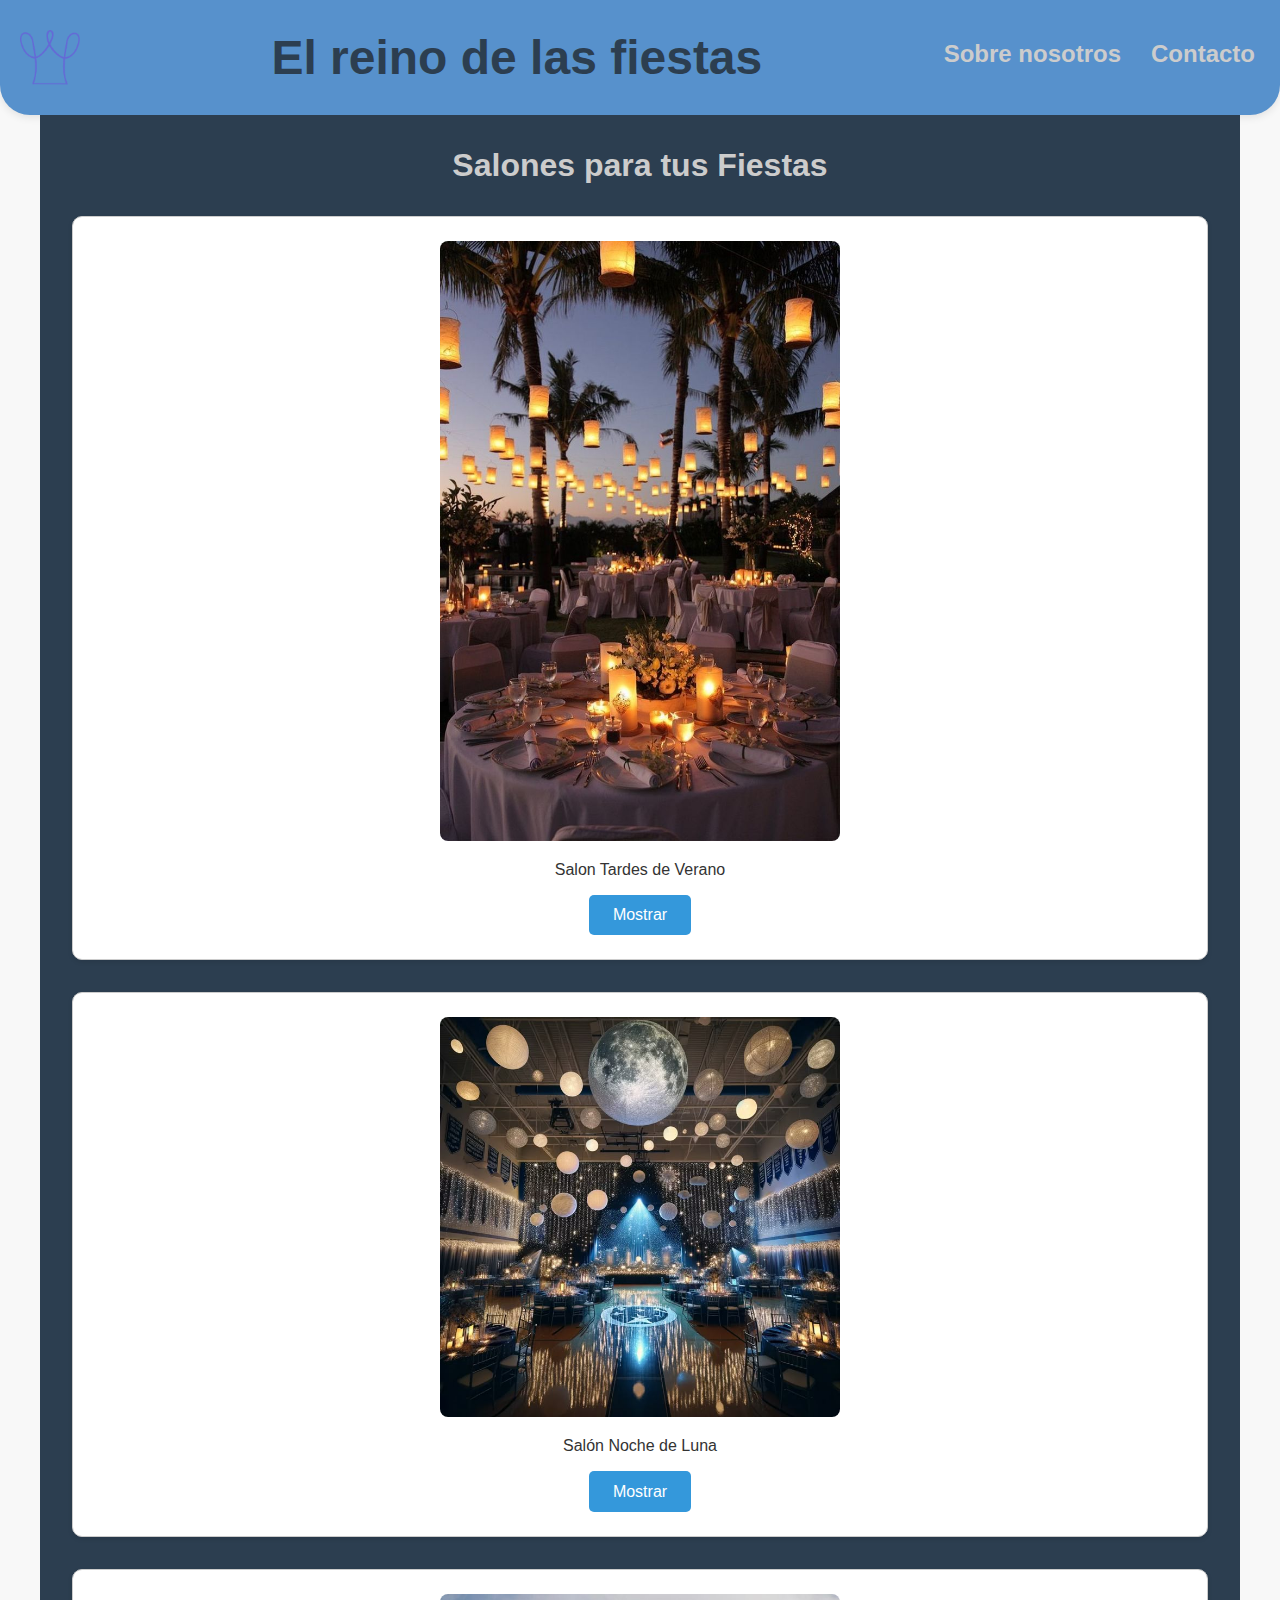
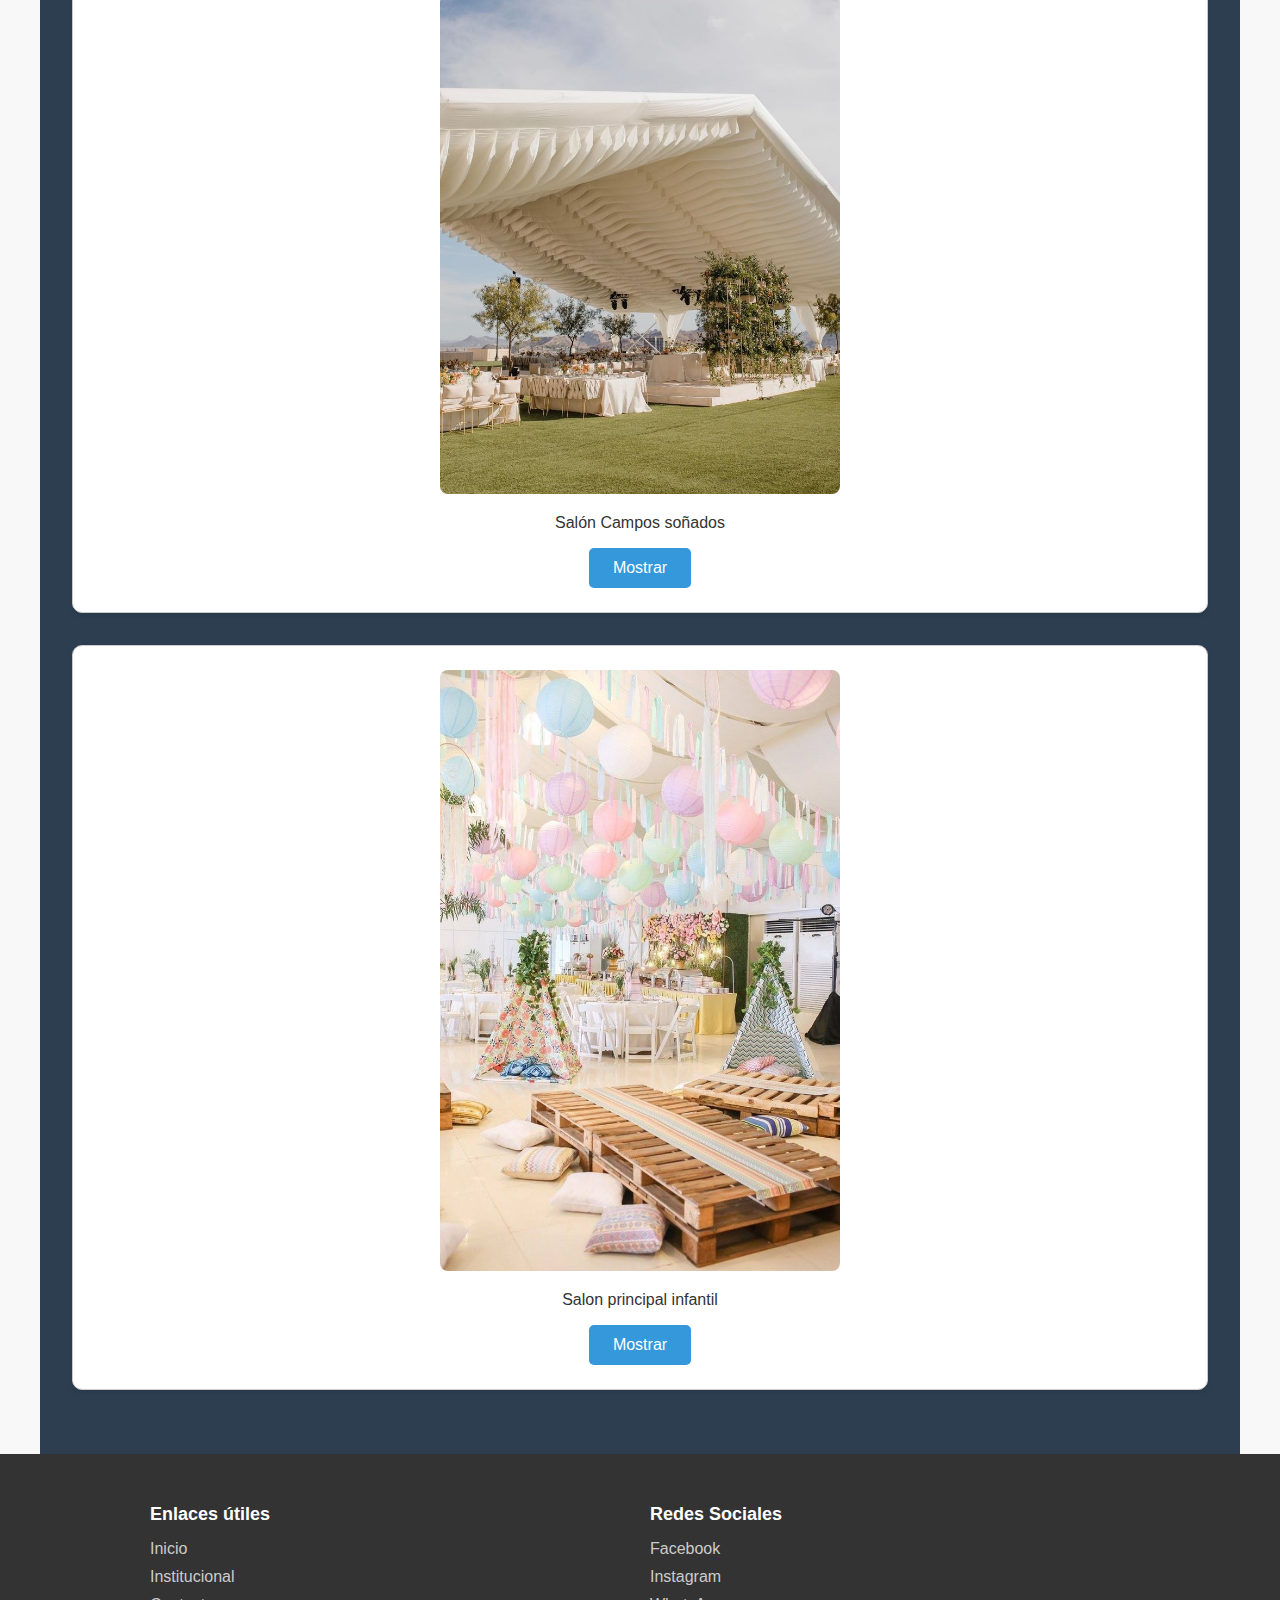
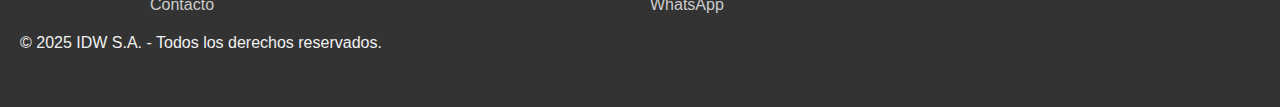
<file: index.html>
<!DOCTYPE html>
<html lang="en">
<head>
    <meta charset="UTF-8">
    <meta name="viewport" content="width=device-width, initial-scale=1.0">
    <link rel="stylesheet" href="./css/style.css">
    <link rel="stylesheet" href="./css/footer.css">
    <title>El reino de las fiestas</title>
</head>
<body>
    <header>
        <img src="img/Component 1.png" alt="logo" class="logo">
        <h1 class="tituloheader"> El reino de las fiestas </h1>
        <nav>
            
            <ul class="ulheader">
                 
                <li><a class="aheader" href="./nosotros.html">Sobre nosotros</a></li>
                <li><a class="aheader" href="./contact.html">Contacto</a></li>
            </ul>
        </nav>
    </header>
        <main>
            <div class="container">
                <h2>Salones para tus Fiestas</h2>
        
                <section class="Salon">
                    <img src="img/descarga (1).jpeg" alt="imagen salon1" class="imgSalon">
                    <p>
                        Salon Tardes de Verano
                    </p>
                    <a href="salon1.html"><div class="btn">Mostrar</div></a>
                </section>
        
                <section class="Salon2">
                    <img src="img/descarga (3).jpeg" alt="imagen salon2" class="imgSalon2">
                    <p>
                        Salón Noche de Luna
                    </p>
                    <a href="salon2.html"><div class="btn">Mostrar</div></a>
                </section>
        
                <section class="Salon3">
                    <img src="img/Instagram.jpeg" alt="imagen salon3" class="imgSalon3">
                    <p>
                        Salón Campos soñados
                    </p>
                    <a href="salon3.html"><div class="btn">Mostrar</div></a>
                </section>
        
                <section class="Salon4">
                    <img src="img/descarga (2).jpeg" alt="imagen salon4" class="imgSalon">
                    <p>
                        Salon principal infantil
                    </p>
                    <a href="salon4.html"><div class="btn">Mostrar</div></a>
                </section>
            </div>
        </main>
    <footer>
        <div class="footer-content">
            <div>
              <h4>Enlaces útiles</h4>
              <ul>
                <li><a href="index.html">Inicio</a></li>
                <li><a href="nosotros.html">Institucional</a></li>
                <li><a href="contact.html">Contacto</a></li>
              </ul>
            </div>
            <div>
              <h4>Redes Sociales</h4>
              <ul>
                <li><a href="#">Facebook</a></li>
                <li><a href="#">Instagram</a></li>
                <li><a href="#">WhatsApp</a></li>
              </ul>
            </div>
          </div>
          <p class="copyright">
            &copy; 2025 IDW S.A. - Todos los derechos reservados.
          </p>  
       
    </footer>
</body>
</html>
</file>
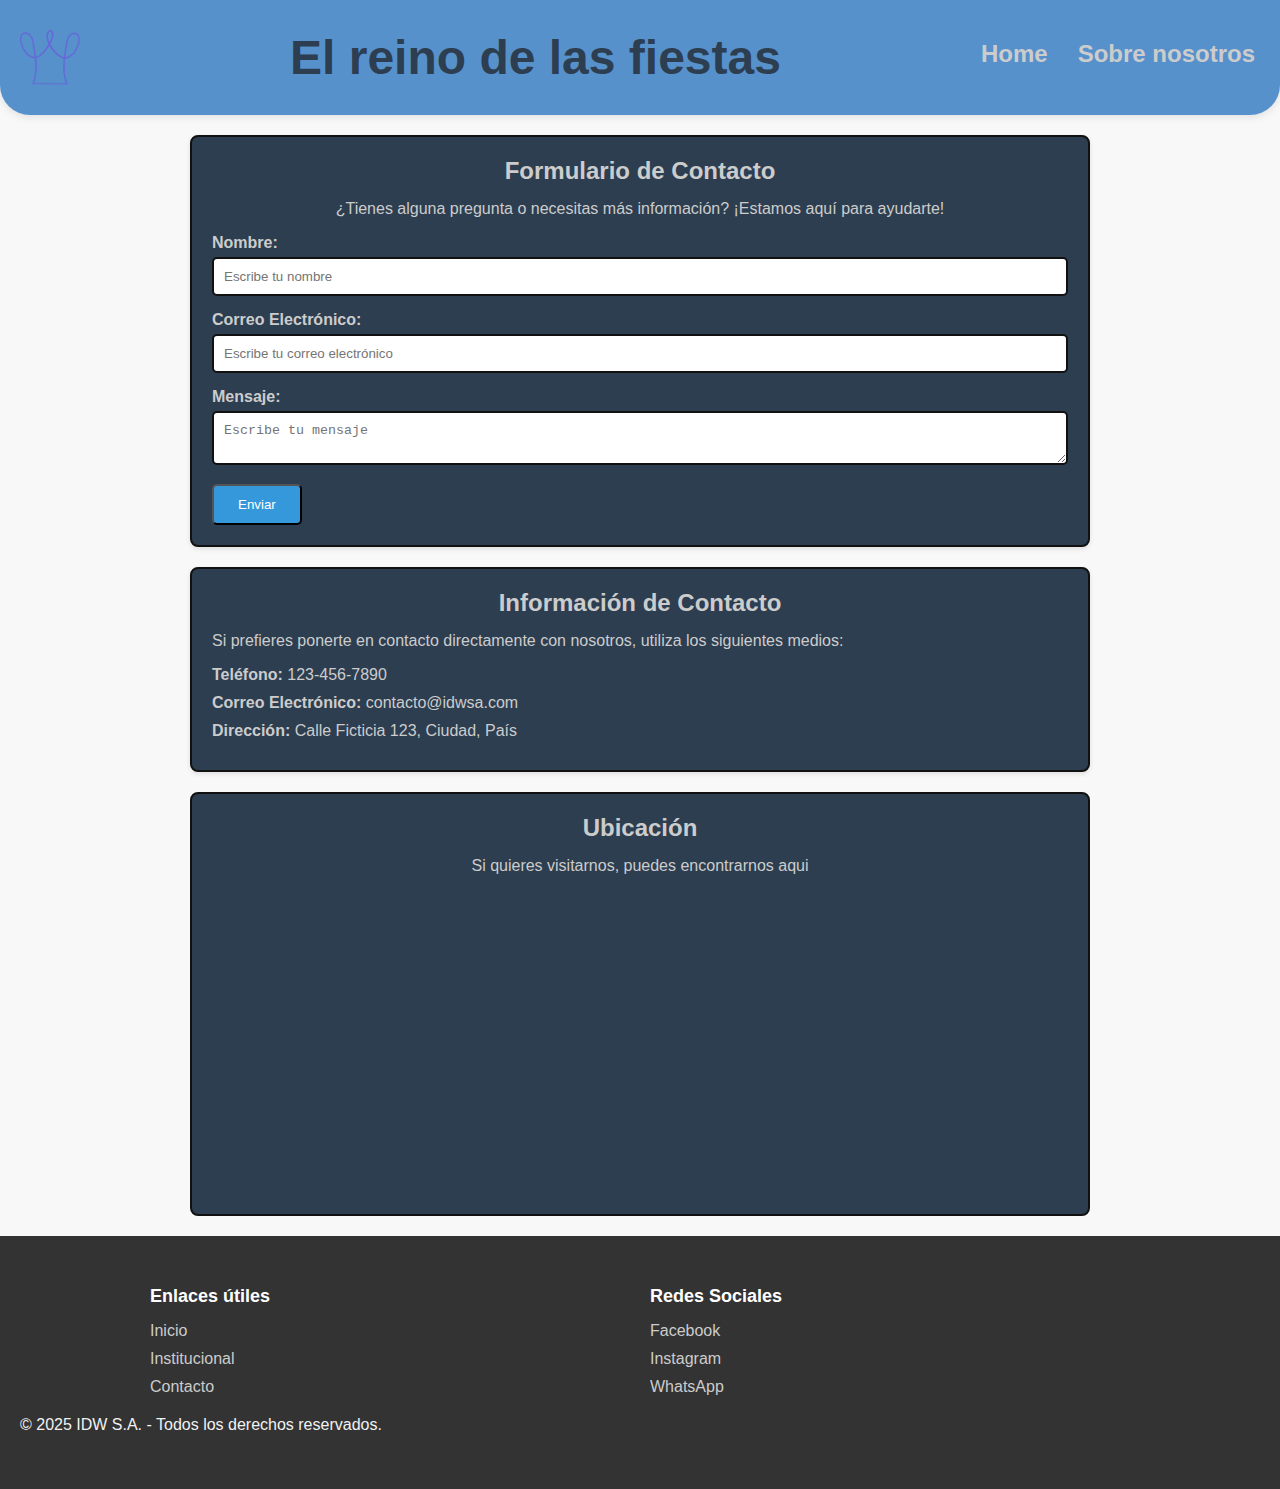
<file: contact.html>
<!DOCTYPE html>
<html lang="es">
<head>
    <meta charset="UTF-8">
    <meta name="viewport" content="width=device-width, initial-scale=1.0">
    <title>Contacto - IDW S.A.</title>
    <link rel="stylesheet" href="css/style.css">
    <link rel="stylesheet" href="./css/footer.css">
</head>
<body>
    <header>
        <img src="img/Component 1.png" alt="logo" class="logo">
        <h1 class="tituloheader"> El reino de las fiestas </h1>
        <nav>
            
            <ul class="ulheader">
                <li><a class="aheader" href="./index.html">Home</a></li> 
                <li><a class="aheader" href="./nosotros.html">Sobre nosotros</a></li>
                
            </ul>
        </nav>
    </header>
    <main>
        <section class="contact-form">
            <h2>Formulario de Contacto</h2>
            <p>¿Tienes alguna pregunta o necesitas más información? ¡Estamos aquí para ayudarte!</p>
            <form action="#" method="POST">
                <label for="name">Nombre:</label>
                <input type="text" id="name" name="name" required placeholder="Escribe tu nombre">
    
                <label for="email">Correo Electrónico:</label>
                <input type="email" id="email" name="email" required placeholder="Escribe tu correo electrónico">
    
                <label for="message">Mensaje:</label>
                <textarea id="message" name="message" required placeholder="Escribe tu mensaje"></textarea>
    
                <button class="btn" type="submit">Enviar</button>
            </form>
        </section>

        <section class="contact-info">
            <h2>Información de Contacto</h2>
            <p>Si prefieres ponerte en contacto directamente con nosotros, utiliza los siguientes medios:</p>
            <ul>
                <li><strong>Teléfono:</strong> 123-456-7890</li>
                <li><strong>Correo Electrónico:</strong> contacto@idwsa.com</li>
                <li><strong>Dirección:</strong> Calle Ficticia 123, Ciudad, País</li>
            </ul>
        </section>

        <div class="contact-ubi">
            <h2>Ubicación</h2>
            <p>Si quieres visitarnos, puedes encontrarnos aqui</p>
            <iframe src="https://www.google.com/maps/embed?pb=!1m18!1m12!1m3!1d1240.8462099084309!2d-58.022342211229535!3d-31.38215132422908!2m3!1f0!2f0!3f0!3m2!1i1024!2i768!4f13.1!3m3!1m2!1s0x95ade8161e0ef8c7%3A0x732306b63f61c0e2!2sFacultad%20de%20Ciencias%20de%20la%20Administraci%C3%B3n%20(UNER)!5e0!3m2!1ses!2sar!4v1744758655303!5m2!1ses!2sar" width="400" height="300" style="border:0;" allowfullscreen="" loading="lazy" referrerpolicy="no-referrer-when-downgrade"></iframe>
        </div>
    </main>
    <footer>
        <div class="footer-content">
            <div>
              <h4>Enlaces útiles</h4>
              <ul>
                <li><a href="index.html">Inicio</a></li>
                <li><a href="nosotros.html">Institucional</a></li>
                <li><a href="contact.html">Contacto</a></li>
              </ul>
            </div>
            <div>
              <h4>Redes Sociales</h4>
              <ul>
                <li><a href="#">Facebook</a></li>
                <li><a href="#">Instagram</a></li>
                <li><a href="#">WhatsApp</a></li>
              </ul>
            </div>
          </div>
          <p class="copyright">
            &copy; 2025 IDW S.A. - Todos los derechos reservados.
          </p>  
       
    </footer>    
</body>
</html>
</file>
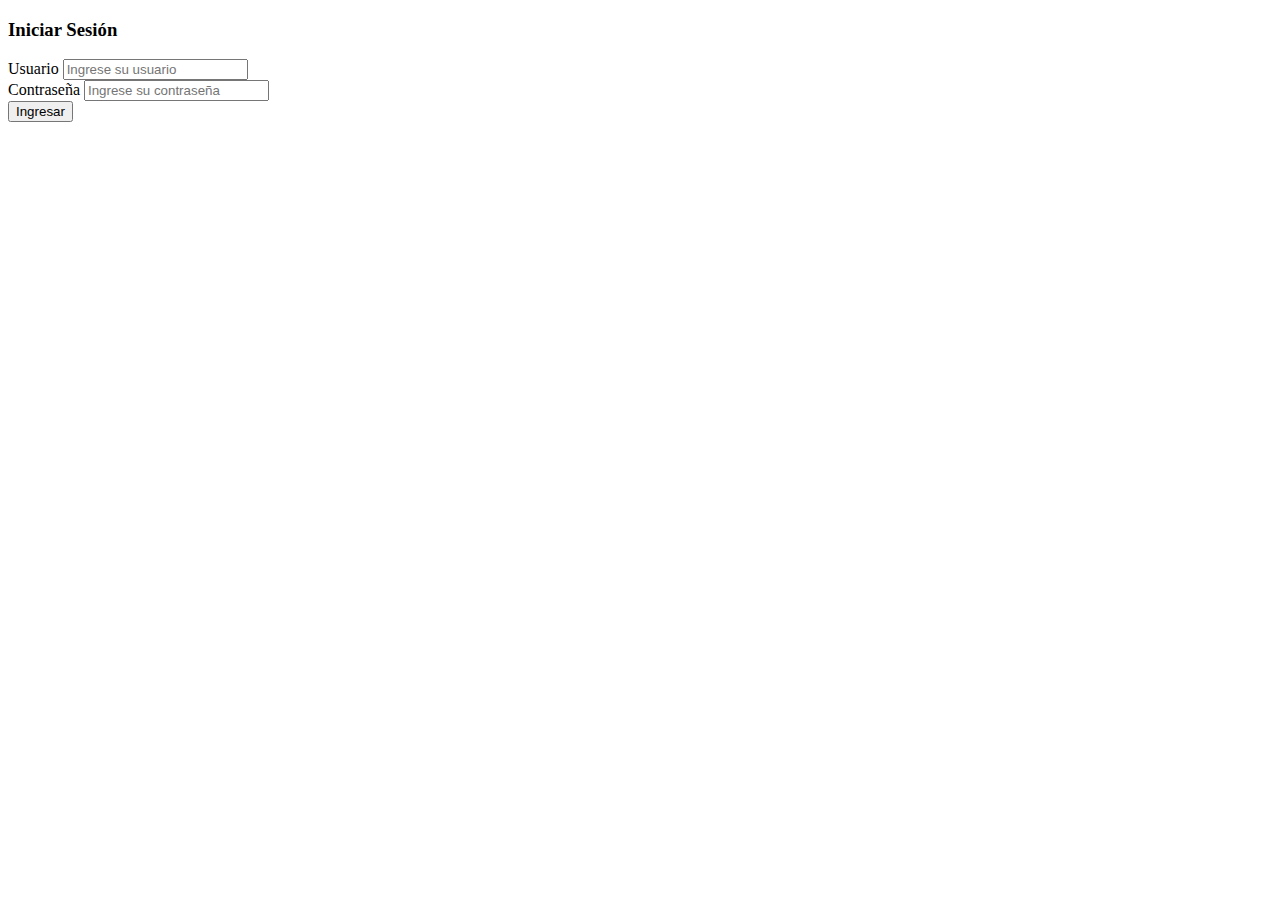
<file: login.html>
<!DOCTYPE html>
<html lang="es">

<head>
    <meta charset="UTF-8">
    <meta name="viewport" content="width=device-width, initial-scale=1.0">
    <title>Iniciar Sesión</title>
    <link href="https://cdn.jsdelivr.net/npm/bootstrap@5.3.5/dist/css/bootstrap.min.css" rel="stylesheet"
        integrity="sha384-SgOJa3DmI69IUzQ2PVdRZhwQ+dy64/BUtbMJw1MZ8t5HZApcHrRKUc4W0kG879m7" crossorigin="anonymous">
</head>

<body class="bg-light d-flex align-items-center justify-content-center vh-100">

    <div class="card shadow p-4" style="min-width: 350px; max-width: 400px;">
        <h3 class="text-center mb-4">Iniciar Sesión</h3>
        <form id="loginForm">
            <div class="mb-3">
                <label for="username" class="form-label">Usuario</label>
                <input type="text" class="form-control" id="username" placeholder="Ingrese su usuario" required>
            </div>
            <div class="mb-3">
                <label for="password" class="form-label">Contraseña</label>
                <input type="password" class="form-control" id="password" placeholder="Ingrese su contraseña" required>
            </div>
            <button type="submit" class="btn btn-primary w-100">Ingresar</button>
            <div id="error" class="text-danger mt-3 text-center"></div>
        </form>
    </div>

    <script src="./js/login.js" type="module"></script>
</body>

</html>
</file>
<file: css/footer.css>
footer {
    background-color: #333;
    color: #f1f1f1;
    padding: 40px 20px;
    font-family: Arial, sans-serif;
  }
  
  .footer-content {
    display: flex;
    justify-content: space-between;
    flex-wrap: wrap;
    max-width: 1000px;
    margin: 0 auto;
  }
  
  .footer-content div {
    flex: 1;
    min-width: 200px;
    margin: 10px;
  }
  
  .footer-content h4 {
    font-size: 18px;
    margin-bottom: 15px;
    color: #ffffff;
  }
  
  .footer-content ul {
    list-style: none;
    padding: 0;
  }
  
  .footer-content ul li {
    margin-bottom: 10px;
  }
  
  .footer-content ul li a {
    color: #ccc;
    text-decoration: none;
    transition: color 0.3s ease;
  }
  
  .footer-content ul li a:hover {
    color: #fff;
  }
  
  copyright {
    text-align: center;
    margin-top: 30px;
    font-size: 14px;
    color: #aaa;
  }
</file>
<file: css/style.css>
/* Reset básico */
* {
    margin: 0;
    padding: 0;
    box-sizing: border-box;
}

body {
    font-family: Arial, sans-serif;
    background-color: #f8f8f8;
    color: #333;
}

/*Header*/
header {
    background-color: #5791cc;
    color: #2c3e50;
    padding: 30px 20px;
    display: flex;
    justify-content: space-between;
    flex-wrap: wrap;
    box-shadow: 0 2px 8px rgba(0, 0, 0, 0.1);
    border-bottom-left-radius: 30px;
    border-bottom-right-radius: 30px;
}
.logo{
    width: 60px ;
    height: auto;
    margin-right: 15px;
}
header h1.tituloheader {
    font-size: 3rem;
}

header nav ul.ulheader {
    list-style: none;
    font-size: 1.5rem;
    margin-top: 10px;
    display: flex;
    justify-content: right;
    gap: 20px;
}

header ul.ulheader li a.aheader{
    text-decoration: none;
    color: #ccc;
    font-weight: bold;
    transition: color 0.3s ease;
    margin: 5px;
  
}

header ul.ulheader li a.aheader:hover {
    color: #ffd700; 
}
/* Estilo para el contenedor general */
.container {
    max-width: 1200px;
    margin: 0 auto;
    padding: 2rem;
    text-align: center;
    background-color: #2c3e50;
}

/* Título principal */
.container h2 {
    font-size: 2rem;
    margin-bottom: 2rem;
    color: #ccc;
}

/* Estilos comunes para cada sección de salón */
section {
    background-color: #ffffff;
    border: 1px solid #ccc;
    border-radius: 10px;
    padding: 1.5rem;
    margin-bottom: 2rem;
    box-shadow: 0 2px 5px rgba(0, 0, 0, 0.1);
}

/* Imágenes de los salones */
.imgSalon,
.imgSalon2,
.imgSalon3 {
    width: 100%;
    max-width: 400px;
    height: auto;
    border-radius: 8px;
    margin-bottom: 1rem;
}

/* Párrafos de cada salón */
section p {
    font-size: 1rem;
    margin-bottom: 1rem;
}

/* Estilos para el formulario de contacto */
.contact-form {
    max-width: 900px;
    margin: 20px auto;
    padding: 20px;
    background-color: #2c3e50;
    border: 2px solid #111;
    border-radius: 8px;
}

.contact-form h2 {
    margin-bottom: 15px;
    text-align: center;
    color:#ccc;
}

.contact-form p{
    text-align: center;
    color: #ccc;
}

.contact-form label{
    margin-bottom: 5px;
    display: block;
    font-weight: bold;
    color: #ccc;
}

.contact-form input, .contact-form textarea {
    width: 100%;
    padding: 10px;
    margin-bottom: 15px;
    border: 2px solid #111;
    border-radius: 5px;
    background-color: #fff;
    color: #333;
}

.contact-form textarea {
    resize: vertical;
}

/* Estilos para la información de contacto */
.contact-info {
    max-width: 900px;
    margin: 20px auto;
    padding: 20px;
    background-color:#2c3e50;
    border: 2px solid #111;
    border-radius: 8px;
    color: #ccc;
}

.contact-info h2 {
    margin-bottom: 15px;
    text-align: center;
}

.contact-info ul {
    list-style: none;
    padding: 0;
}

.contact-info li {
    margin-bottom: 10px;
}

.contact-ubi{
    max-width: 900px;
    margin: 20px auto;
    padding: 20px;
    color: #ccc;
    background-color: #2c3e50;
    border: 2px solid #111;
    border-radius: 8px;
    text-align: center;
}

.contact-ubi iframe{
    width: 100%;
    max-width: 700px;
    border-radius: 5px;
}

.contact-ubi h2, p{
    margin-bottom: 15px;
}
/* Botón personalizado */
.btn {
    display: inline-block;
    background-color: #3498db;
    color: white;
    padding: 0.7rem 1.5rem;
    border-radius: 5px;
    text-decoration: none;
    transition: background-color 0.3s ease;
    cursor: pointer;
}

.btn:hover {
    background-color: #2980b9;
}
</file>
